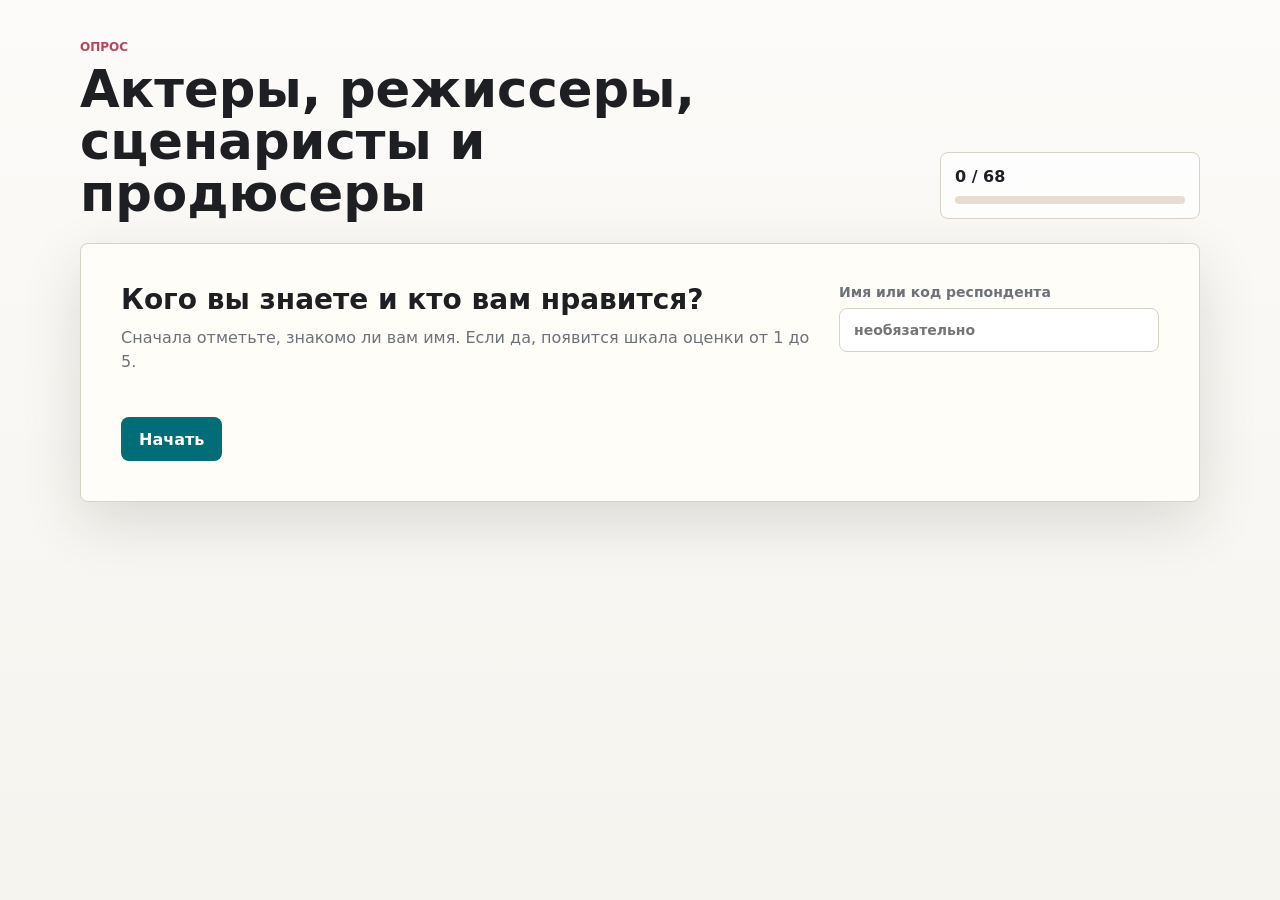
<file: index.html>
<!doctype html>
<html lang="ru">
  <head>
    <meta charset="utf-8" />
    <meta http-equiv="refresh" content="0; url=survey-site/" />
    <title>Опрос</title>
  </head>
  <body>
    <p><a href="survey-site/">Открыть опрос</a></p>
  </body>
</html>
</file>
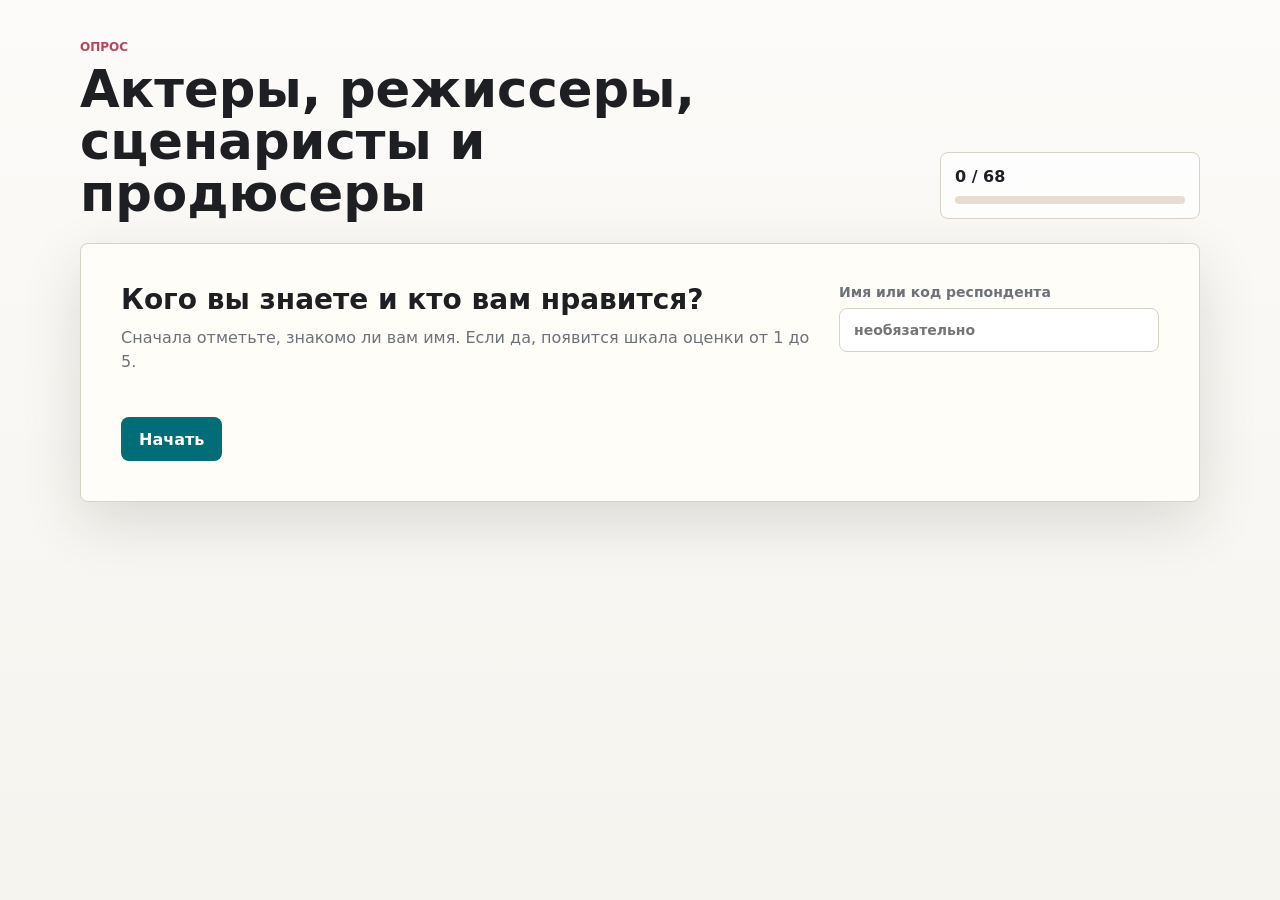
<file: survey-site/index.html>
<!doctype html>
<html lang="ru">
  <head>
    <meta charset="utf-8" />
    <meta name="viewport" content="width=device-width, initial-scale=1" />
    <title>Опрос по актерам и авторам кино</title>
    <link rel="stylesheet" href="styles.css" />
  </head>
  <body>
    <main class="app">
      <section class="topbar" aria-label="Статус опроса">
        <div>
          <p class="eyebrow">Опрос</p>
          <h1>Актеры, режиссеры, сценаристы и продюсеры</h1>
        </div>
        <div class="progress-card">
          <span id="progressText">0 / 0</span>
          <div class="progress-track" aria-hidden="true">
            <div id="progressFill"></div>
          </div>
        </div>
      </section>

      <section id="intro" class="panel">
        <div class="intro-grid">
          <div>
            <h2>Кого вы знаете и кто вам нравится?</h2>
            <p>
              Сначала отметьте, знакомо ли вам имя. Если да, появится шкала оценки от 1 до 5.
            </p>
          </div>
          <label class="respondent">
            <span>Имя или код респондента</span>
            <input id="respondentId" type="text" autocomplete="name" placeholder="необязательно" />
          </label>
        </div>
        <button id="startButton" class="primary" type="button">Начать</button>
      </section>

      <section id="survey" class="survey hidden" aria-live="polite">
        <div class="block-head">
          <div>
            <p id="blockKicker" class="eyebrow"></p>
            <h2 id="blockTitle"></h2>
          </div>
          <span id="blockCount" class="counter"></span>
        </div>

        <article id="personCard" class="person-card"></article>

        <div class="nav-row">
          <button id="backButton" class="secondary" type="button">Назад</button>
          <button id="nextButton" class="primary" type="button">Дальше</button>
        </div>
      </section>

      <section id="favorites" class="survey hidden" aria-live="polite">
        <div class="block-head">
          <div>
            <p class="eyebrow">Финальный вопрос</p>
            <h2>Выберите 3 самых любимых</h2>
          </div>
          <span id="favoritesCount" class="counter">0 / 3</span>
        </div>
        <p class="favorites-note">
          Ниже только те люди, которым вы поставили 4 или 5. Выберите трех, кто нравится больше всего.
        </p>
        <div id="favoritesGrid" class="favorites-grid"></div>
        <div class="nav-row">
          <button id="favoritesBackButton" class="secondary" type="button">Назад</button>
          <button id="favoritesDoneButton" class="primary" type="button">Завершить</button>
        </div>
      </section>

      <section id="done" class="panel hidden">
        <h2>Спасибо, ответы готовы</h2>
        <p>
          Для GitHub Pages без сервера результат можно скачать файлом. Для сбора ответов от многих людей
          подключается Google Sheets endpoint.
        </p>
        <div class="download-row">
          <button id="downloadCsv" class="primary" type="button">Скачать CSV</button>
          <button id="downloadJson" class="secondary" type="button">Скачать JSON</button>
        </div>
      </section>
    </main>

    <script src="config.js?v=20260515-required-known"></script>
    <script src="data/people.js?v=20260515-required-known"></script>
    <script src="app.js?v=20260515-required-known"></script>
  </body>
</html>
</file>
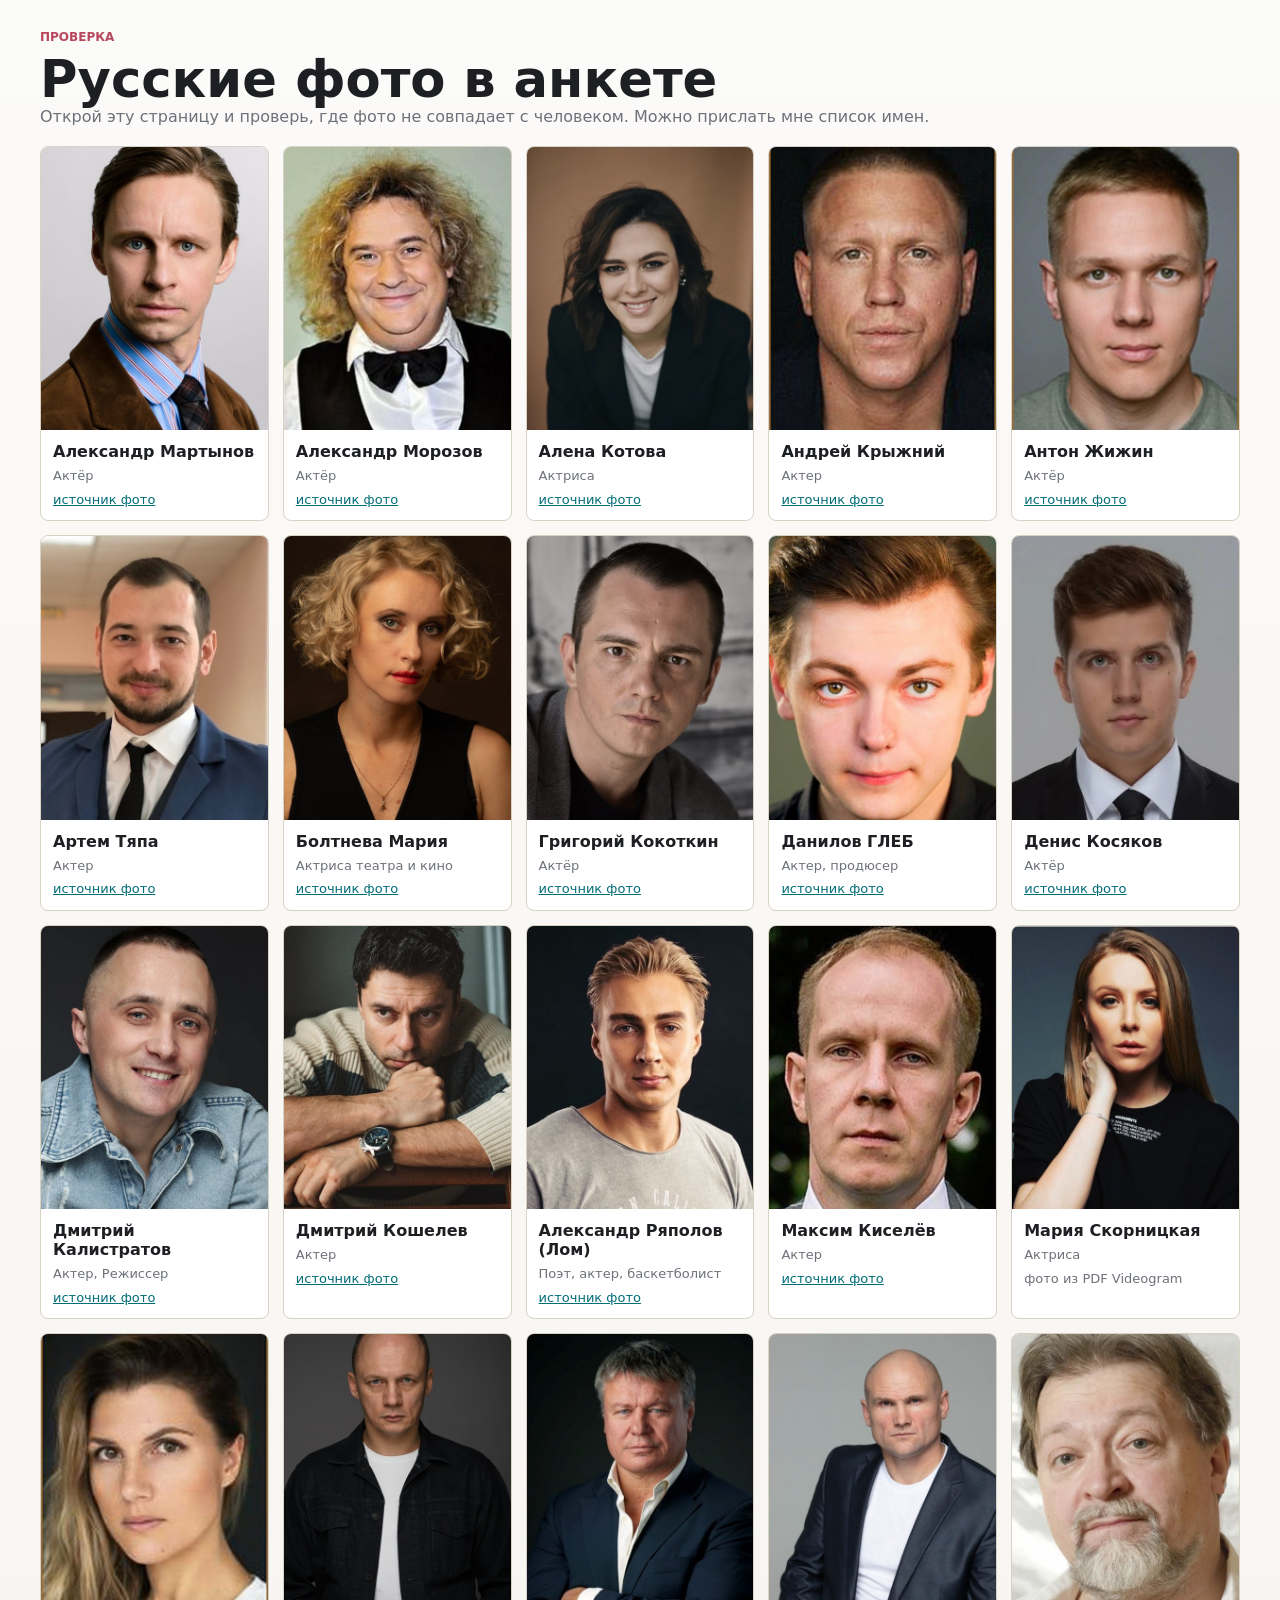
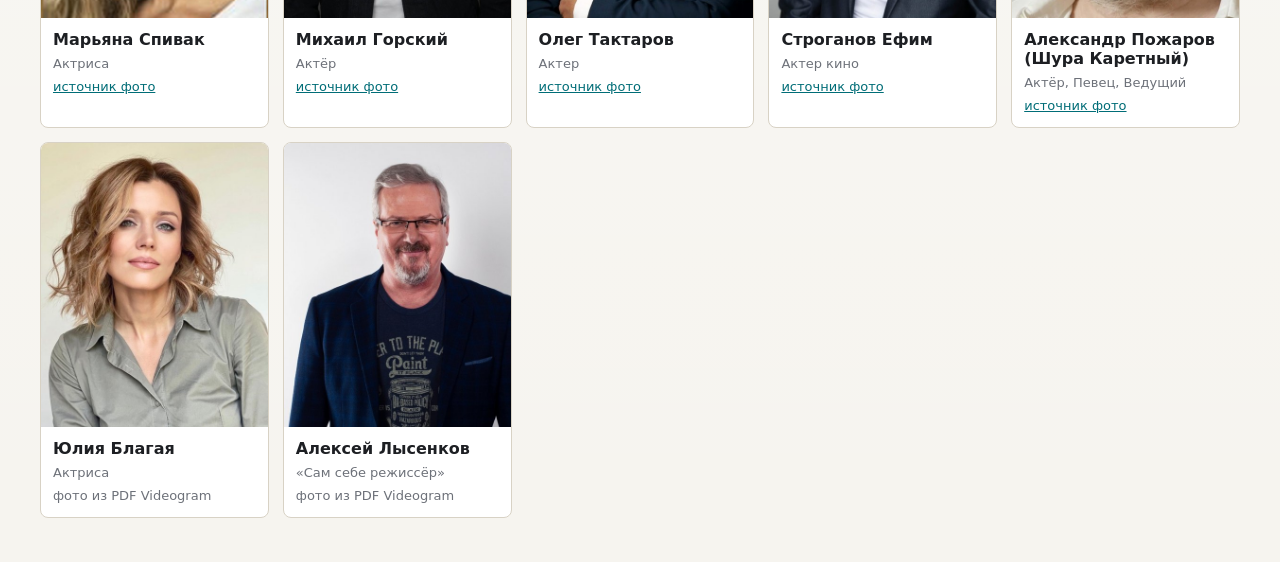
<file: survey-site/photo-review.html>
<!doctype html>
<html lang="ru">
  <head>
    <meta charset="utf-8" />
    <meta name="viewport" content="width=device-width, initial-scale=1" />
    <title>Проверка фото</title>
    <link rel="stylesheet" href="styles.css" />
    <style>
      .review-page {
        width: min(1200px, calc(100% - 32px));
        margin: 0 auto;
        padding: 28px 0 44px;
      }

      .review-grid {
        display: grid;
        grid-template-columns: repeat(auto-fill, minmax(220px, 1fr));
        gap: 14px;
      }

      .review-card {
        overflow: hidden;
        border: 1px solid var(--line);
        border-radius: 8px;
        background: #fff;
      }

      .review-card img {
        display: block;
        width: 100%;
        aspect-ratio: 4 / 5;
        object-fit: cover;
        background: #2c3436;
      }

      .review-body {
        display: grid;
        gap: 6px;
        padding: 12px;
      }

      .review-name {
        font-weight: 900;
      }

      .review-title,
      .review-source {
        color: var(--muted);
        font-size: 13px;
        line-height: 1.35;
      }

      .review-source a {
        color: var(--accent);
        overflow-wrap: anywhere;
      }
    </style>
  </head>
  <body>
    <main class="review-page">
      <p class="eyebrow">Проверка</p>
      <h1>Русские фото в анкете</h1>
      <p>Открой эту страницу и проверь, где фото не совпадает с человеком. Можно прислать мне список имен.</p>
      <div id="reviewGrid" class="review-grid"></div>
    </main>

    <script src="data/people.js"></script>
    <script>
      const grid = document.getElementById("reviewGrid");
      const people = (window.SURVEY_PEOPLE || []).filter((person) => person.market === "russian");
      grid.innerHTML = people.map((person) => `
        <article class="review-card">
          <img src="${person.image}" alt="${person.name}">
          <div class="review-body">
            <div class="review-name">${person.name}</div>
            <div class="review-title">${person.title}</div>
            <div class="review-source">
              ${person.imageSource ? `<a href="${person.imageSource}" target="_blank" rel="noreferrer">источник фото</a>` : "фото из PDF Videogram"}
            </div>
          </div>
        </article>
      `).join("");
    </script>
  </body>
</html>
</file>
<file: survey-site/styles.css>
:root {
  color-scheme: light;
  --bg: #f6f4ef;
  --ink: #1d1f23;
  --muted: #6d7179;
  --line: #d8d2c5;
  --panel: #fffdf8;
  --panel-strong: #ffffff;
  --accent: #006d77;
  --accent-dark: #004c54;
  --rose: #b8475b;
  --gold: #b7791f;
  --shadow: 0 20px 60px rgba(38, 35, 29, 0.14);
}

* {
  box-sizing: border-box;
}

body {
  margin: 0;
  min-height: 100vh;
  background:
    linear-gradient(180deg, rgba(255,255,255,0.62), rgba(255,255,255,0)),
    var(--bg);
  color: var(--ink);
  font-family: Inter, ui-sans-serif, system-ui, -apple-system, BlinkMacSystemFont, "Segoe UI", sans-serif;
}

button,
input {
  font: inherit;
}

.app {
  width: min(1120px, calc(100% - 32px));
  margin: 0 auto;
  padding: 28px 0 44px;
}

.topbar {
  display: flex;
  align-items: end;
  justify-content: space-between;
  gap: 24px;
  padding: 10px 0 24px;
}

.eyebrow {
  margin: 0 0 6px;
  color: var(--rose);
  font-size: 12px;
  font-weight: 800;
  letter-spacing: 0;
  text-transform: uppercase;
}

h1,
h2,
p {
  margin-top: 0;
}

h1 {
  max-width: 760px;
  margin-bottom: 0;
  font-size: clamp(30px, 4vw, 52px);
  line-height: 1.02;
  letter-spacing: 0;
}

h2 {
  margin-bottom: 10px;
  font-size: 28px;
  line-height: 1.12;
  letter-spacing: 0;
}

p {
  color: var(--muted);
  line-height: 1.55;
}

.progress-card {
  width: min(260px, 38vw);
  min-width: 180px;
  padding: 14px;
  border: 1px solid var(--line);
  border-radius: 8px;
  background: rgba(255,255,255,0.72);
}

#progressText {
  display: block;
  margin-bottom: 10px;
  font-weight: 800;
}

.progress-track {
  height: 8px;
  overflow: hidden;
  border-radius: 999px;
  background: #e5ded0;
}

#progressFill {
  width: 0%;
  height: 100%;
  border-radius: inherit;
  background: linear-gradient(90deg, var(--accent), var(--gold));
  transition: width 180ms ease;
}

.panel,
.survey {
  border: 1px solid var(--line);
  border-radius: 8px;
  background: var(--panel);
  box-shadow: var(--shadow);
}

.panel {
  padding: clamp(22px, 4vw, 40px);
}

.intro-grid {
  display: grid;
  grid-template-columns: minmax(0, 1fr) minmax(240px, 320px);
  gap: 28px;
  align-items: start;
}

.respondent {
  display: grid;
  gap: 8px;
  color: var(--muted);
  font-size: 14px;
  font-weight: 700;
}

.respondent input {
  width: 100%;
  border: 1px solid var(--line);
  border-radius: 8px;
  padding: 13px 14px;
  background: var(--panel-strong);
  color: var(--ink);
  outline: none;
}

.respondent input:focus {
  border-color: var(--accent);
  box-shadow: 0 0 0 3px rgba(0, 109, 119, 0.16);
}

button {
  min-height: 44px;
  border: 0;
  border-radius: 8px;
  padding: 0 18px;
  font-weight: 800;
  cursor: pointer;
}

button:disabled {
  cursor: not-allowed;
  opacity: 0.48;
}

.primary {
  background: var(--accent);
  color: #fff;
}

.primary:hover:not(:disabled) {
  background: var(--accent-dark);
}

.secondary {
  border: 1px solid var(--line);
  background: #fff;
  color: var(--ink);
}

.secondary:hover:not(:disabled) {
  border-color: #b9b0a1;
}

#startButton {
  margin-top: 26px;
}

.hidden {
  display: none !important;
}

.survey {
  padding: clamp(16px, 3vw, 26px);
}

.block-head {
  display: flex;
  justify-content: space-between;
  gap: 16px;
  align-items: start;
  margin-bottom: 18px;
}

.counter {
  flex: 0 0 auto;
  border: 1px solid var(--line);
  border-radius: 999px;
  padding: 7px 12px;
  background: #fff;
  color: var(--muted);
  font-size: 14px;
  font-weight: 800;
}

.person-card {
  display: grid;
  grid-template-columns: minmax(220px, 360px) minmax(0, 1fr);
  min-height: 520px;
  overflow: hidden;
  border: 1px solid var(--line);
  border-radius: 8px;
  background: var(--panel-strong);
}

.portrait {
  position: relative;
  min-height: 520px;
  background: #2c3436;
}

.portrait img {
  width: 100%;
  height: 100%;
  min-height: 520px;
  object-fit: cover;
  display: block;
}

.portrait-fallback {
  display: grid;
  place-items: center;
  width: 100%;
  height: 100%;
  min-height: 520px;
  color: #fff;
  background:
    linear-gradient(135deg, rgba(0,109,119,0.86), rgba(184,71,91,0.82)),
    #263238;
  font-size: 76px;
  font-weight: 900;
}

.person-body {
  display: flex;
  flex-direction: column;
  gap: 20px;
  padding: clamp(20px, 4vw, 42px);
}

.person-meta {
  display: flex;
  flex-wrap: wrap;
  gap: 8px;
}

.pill {
  border: 1px solid var(--line);
  border-radius: 999px;
  padding: 6px 10px;
  color: var(--muted);
  font-size: 13px;
  font-weight: 800;
}

.person-name {
  margin: 0;
  font-size: clamp(30px, 5vw, 54px);
  line-height: 1;
  letter-spacing: 0;
}

.person-title {
  max-width: 650px;
  color: var(--muted);
  font-size: 18px;
}

.choice-grid,
.rating-grid {
  display: grid;
  grid-template-columns: repeat(2, minmax(0, 1fr));
  gap: 12px;
}

.rating-grid {
  grid-template-columns: repeat(6, minmax(0, 1fr));
}

.choice,
.rate {
  min-height: 58px;
  border: 1px solid var(--line);
  background: #fff;
  color: var(--ink);
}

.choice[aria-pressed="true"],
.rate[aria-pressed="true"] {
  border-color: var(--accent);
  background: rgba(0, 109, 119, 0.1);
  color: var(--accent-dark);
}

.rating-wrap {
  display: none;
  padding-top: 4px;
}

.rating-wrap.visible {
  display: block;
}

.question-label {
  margin-bottom: 10px;
  color: var(--ink);
  font-weight: 900;
}

.nav-row,
.download-row {
  display: flex;
  justify-content: space-between;
  gap: 12px;
  margin-top: 18px;
}

.download-row {
  justify-content: flex-start;
}

.favorites-note {
  max-width: 720px;
  margin-bottom: 18px;
}

.favorites-grid {
  display: grid;
  grid-template-columns: repeat(3, minmax(0, 1fr));
  gap: 12px;
}

.favorite-card {
  position: relative;
  display: grid;
  grid-template-columns: 86px minmax(0, 1fr);
  gap: 12px;
  min-height: 112px;
  width: 100%;
  border: 1px solid var(--line);
  background: #fff;
  color: var(--ink);
  text-align: left;
}

.favorite-card[aria-pressed="true"] {
  border-color: var(--accent);
  background: rgba(0, 109, 119, 0.08);
  box-shadow: inset 0 0 0 1px var(--accent);
}

.favorite-image,
.favorite-image img,
.favorite-fallback {
  width: 86px;
  height: 86px;
  border-radius: 8px;
}

.favorite-image {
  overflow: hidden;
  align-self: center;
  background: #2c3436;
}

.favorite-image img {
  display: block;
  object-fit: cover;
}

.favorite-fallback {
  display: grid;
  place-items: center;
  color: #fff;
  background:
    linear-gradient(135deg, rgba(0,109,119,0.86), rgba(184,71,91,0.82)),
    #263238;
  font-size: 24px;
  font-weight: 900;
}

.favorite-copy {
  display: grid;
  gap: 4px;
  align-content: center;
  min-width: 0;
}

.favorite-name,
.favorite-title,
.favorite-meta {
  overflow: hidden;
  text-overflow: ellipsis;
}

.favorite-name {
  font-size: 16px;
  font-weight: 900;
}

.favorite-title,
.favorite-meta {
  color: var(--muted);
  font-size: 13px;
  line-height: 1.25;
}

.favorite-rank {
  position: absolute;
  top: 8px;
  right: 8px;
  display: grid;
  place-items: center;
  width: 28px;
  height: 28px;
  border-radius: 999px;
  background: var(--accent);
  color: #fff;
  font-size: 14px;
  font-weight: 900;
}

@media (max-width: 760px) {
  .app {
    width: min(100% - 20px, 560px);
    padding-top: 12px;
  }

  .topbar,
  .intro-grid,
  .block-head,
  .person-card {
    grid-template-columns: 1fr;
    display: grid;
  }

  .progress-card {
    width: 100%;
  }

  .person-card {
    min-height: 0;
  }

  .portrait,
  .portrait img,
  .portrait-fallback {
    min-height: 330px;
  }

  .choice-grid,
  .rating-grid,
  .favorites-grid {
    grid-template-columns: 1fr;
  }

  .nav-row {
    position: sticky;
    bottom: 0;
    margin: 18px -16px -16px;
    padding: 12px 16px;
    background: rgba(246, 244, 239, 0.92);
    backdrop-filter: blur(10px);
  }
}
</file>
